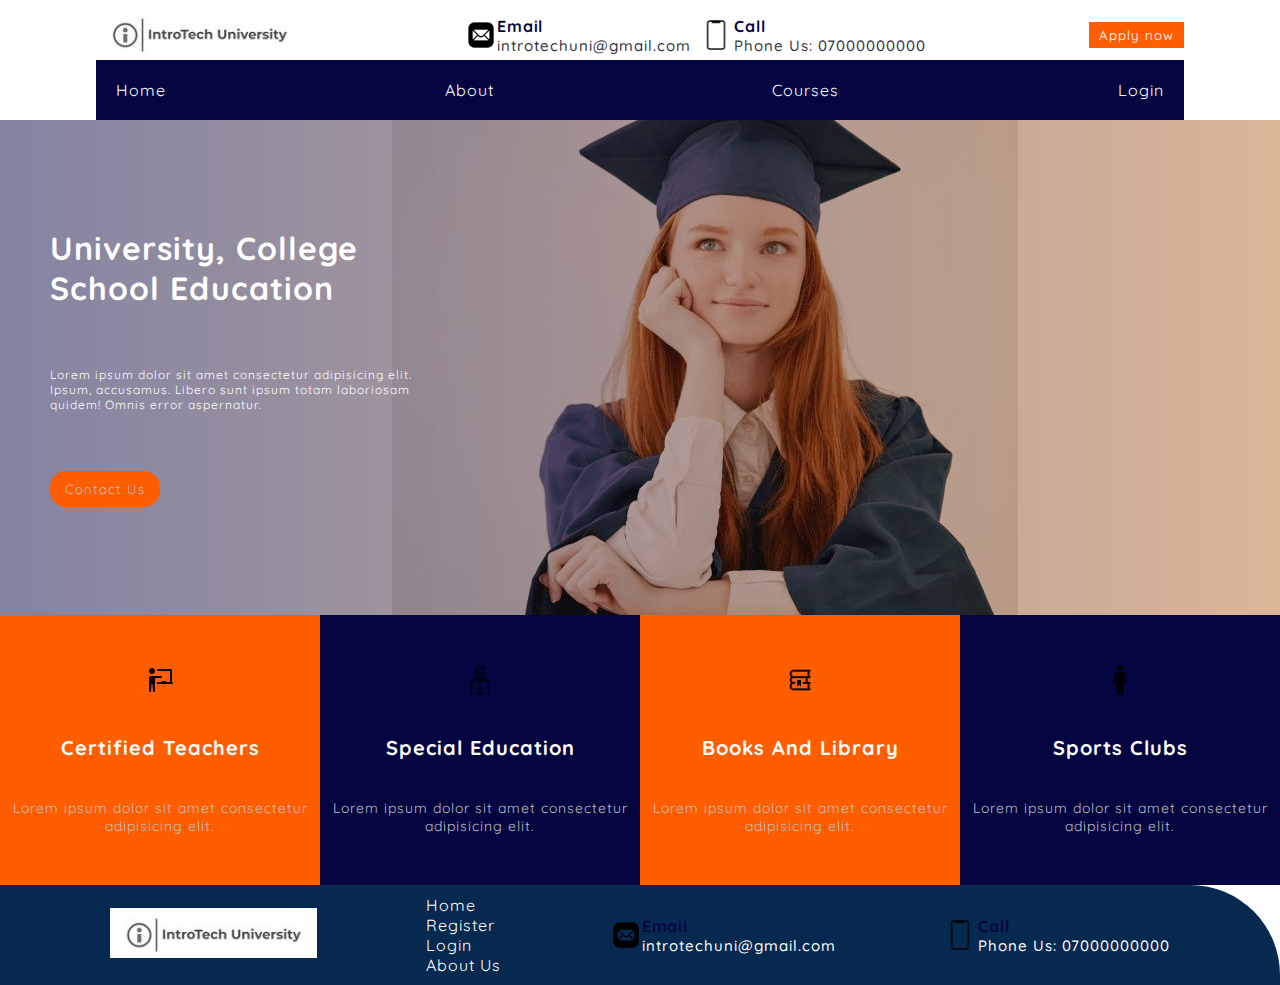
<file: index.html>
<!DOCTYPE html>
<html lang="en">
<head>
    <meta charset="UTF-8">
    <meta http-equiv="X-UA-Compatible" content="IE=edge">
    <meta name="viewport" content="width=device-width, initial-scale=1.0">
    <link rel="stylesheet" href="style.css">
    <link rel="icon" type="image/png" sizes="32x32" href="images/icon.jpg">
    <link rel="preconnect" href="https://fonts.googleapis.com">
    <link rel="preconnect" href="https://fonts.gstatic.com" crossorigin>
    <link href="https://fonts.googleapis.com/css2?family=Quicksand:wght@500&display=swap" rel="stylesheet">
    <title>Group 6 Project</title>
</head>
<body>
    <header>
        <nav id="navbar">
            <div class="first-nav">
                <a href="index.html"><img src="images/logo.jpg" alt="logo image" class="logo"></a>
                <div class="contact-container">

                    <div class="contact-details-container">
                        <img src="images/mail-icon.png" alt="email icon" class="icon">
                        <div class="text-container">
                            <h4>Email</h4>
                            <p>introtechuni@gmail.com</p>
                        </div>
                    </div>
                    <div class="contact-details-container">
                        <img src="images/phone-icon.png" alt="telephone icon" class="icon">
                        <div class="text-container">
                            <h4>Call</h4>
                            <p>Phone Us: 07000000000</p>
                        </div>
                    </div>
                </div>
                <a href="register.html"><button class="application-button"><p>Apply now</p></button></a>
            </div>
            <div class="second-nav">
                <div class="menu">
                    <a href="index.html">Home</a>
                    <a href="about.html">About</a>
                    <a href="courses.html">Courses</a>
                    <a href="login.html">Login</a>
                </div>
            </div>
        </nav>

        <div class="background-image-container">
            <div class="background-text">
                <h1>University, College School Education</h1>
                <p>Lorem ipsum dolor sit amet consectetur adipisicing elit. Ipsum, accusamus. Libero sunt ipsum totam laboriosam quidem! Omnis error aspernatur.</p>
                <button>Contact Us</button>
            </div>
        </div>
        <div class="university-details">
            <div class="teachers">
                <img src="images/teacher-icon.png" alt="" class="icon">
                <h4>Certified Teachers</h4>
                <p>Lorem ipsum dolor sit amet consectetur adipisicing elit.</p>
            </div>
            <div class="education">
                <img src="images/student-icon.png" alt="" class="icon">
                <h4>Special Education</h4>
                <p>Lorem ipsum dolor sit amet consectetur adipisicing elit.</p>
            </div>
            <div class="library">
                <img src="images/book-icon.png" alt="" class="icon">
                <h4>Books And Library</h4>
                <p>Lorem ipsum dolor sit amet consectetur adipisicing elit.</p>
            </div>
            <div class="sports">
                <img src="images/sports-icon.png" alt="" class="icon">
                <h4>Sports Clubs</h4>
                <p>Lorem ipsum dolor sit amet consectetur adipisicing elit.</p>
            </div>
        </div>
    </header>
    <footer>
        <div class="footer-container">
            <a href="index.html"><img src="images/logo.jpg" alt="" class="logo"></a>
            <div class="links">
                <a href="index.html">Home</a>
                <a href="register.html">Register</a>
                <a href="login.html">Login</a>
                <a href="about.html">About Us</a>
            </div>
            <div class="links">
                <div class="contact-details-container">
                    <img src="images/mail-icon.png" alt="email icon" class="icon">
                    <div class="text-container">
                        <h4>Email</h4>
                        <p>introtechuni@gmail.com</p>
                    </div>
                </div>
            </div>
            <div class="links">
                <div class="contact-details-container">
                    <img src="images/phone-icon.png" alt="telephone icon" class="icon">
                    <div class="text-container">
                        <h4>Call</h4>
                        <p>Phone Us: 07000000000</p>
                    </div>
                </div>
            </div>
        </div>
    </footer>
    <script src="main.js"></script>
</body>
</html>
</file>
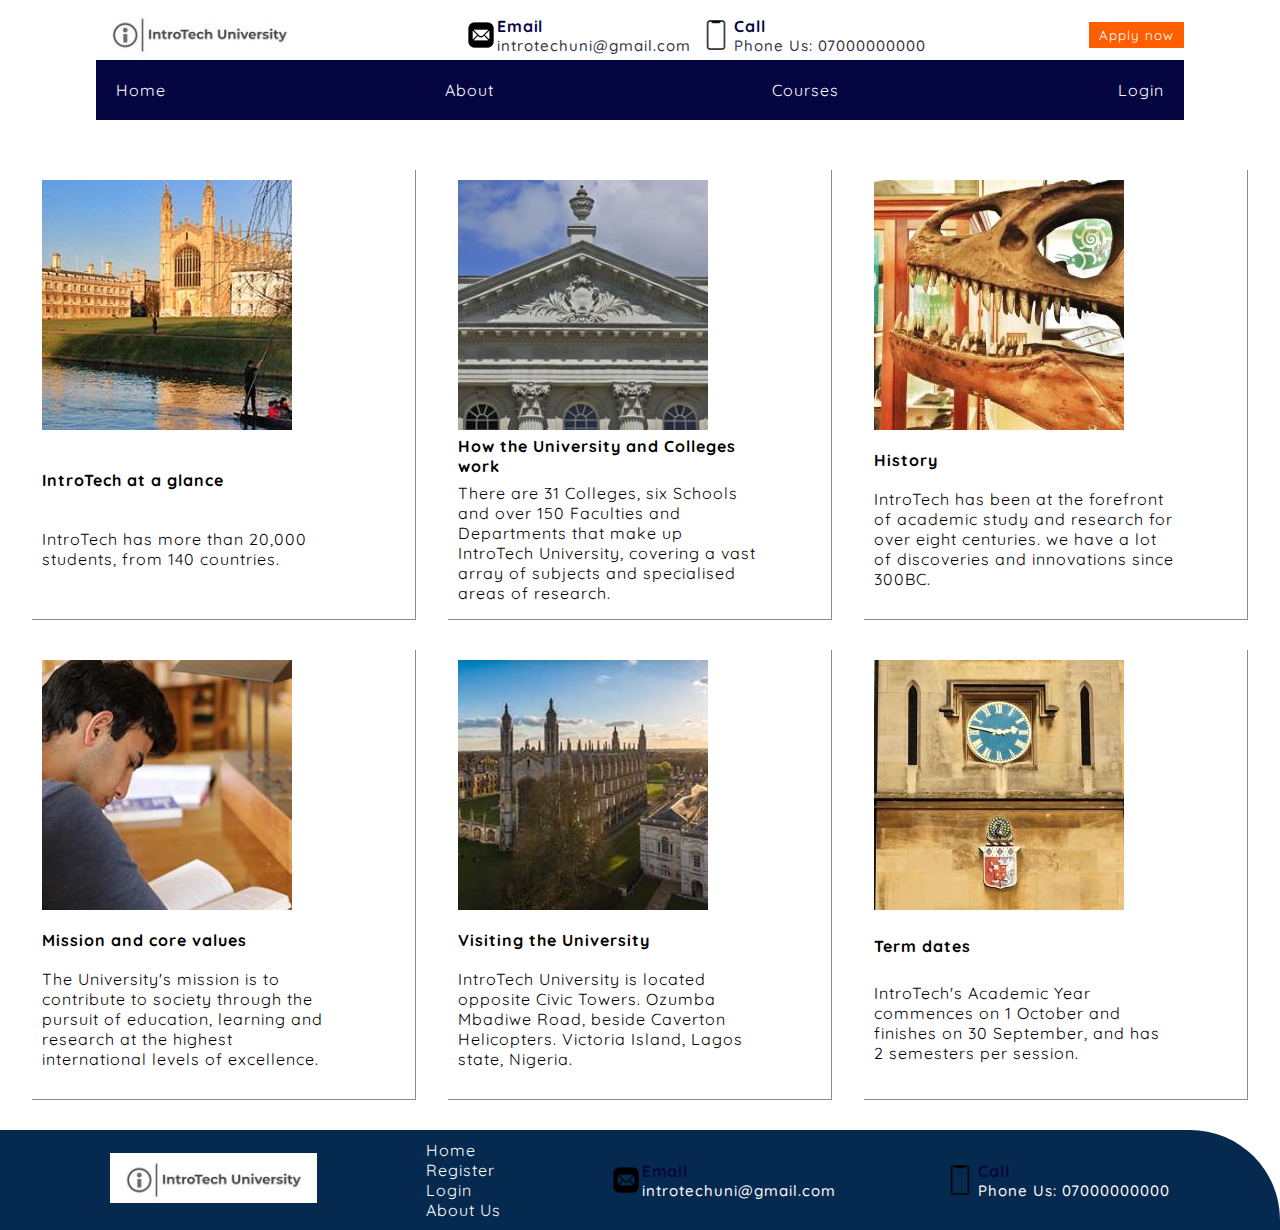
<file: about.html>
<!DOCTYPE html>
<html lang="en">
<head>
    <meta charset="UTF-8">
    <meta http-equiv="X-UA-Compatible" content="IE=edge">
    <meta name="viewport" content="width=device-width, initial-scale=1.0">
    <link rel="stylesheet" href="style.css">
    <link rel="icon" type="image/png" sizes="32x32" href="images/icon.jpg">
    <link rel="preconnect" href="https://fonts.googleapis.com">
    <link rel="preconnect" href="https://fonts.gstatic.com" crossorigin>
    <link href="https://fonts.googleapis.com/css2?family=Quicksand:wght@500&display=swap" rel="stylesheet">
    <title>Group 6 Project</title>
</head>
<body>
    <nav id="navbar">
        <div class="first-nav">
            <a href="index.html"><img src="images/logo.jpg" alt="logo image" class="logo"></a>
            <div class="contact-container">

                <div class="contact-details-container">
                    <img src="images/mail-icon.png" alt="email icon" class="icon">
                    <div class="text-container">
                        <h4>Email</h4>
                        <p>introtechuni@gmail.com</p>
                    </div>
                </div>
                <div class="contact-details-container">
                    <img src="images/phone-icon.png" alt="telephone icon" class="icon">
                    <div class="text-container">
                        <h4>Call</h4>
                        <p>Phone Us: 07000000000</p>
                    </div>
                </div>
            </div>
            <a href="register.html"><button class="application-button"><p>Apply now</p></button></a>
        </div>
        <div class="second-nav">
            <div class="menu">
                <a href="index.html">Home</a>
                <a href="about.html">About</a>
                <a href="courses.html">Courses</a>
                <a href="login.html">Login</a>
            </div>
        </div>
    </nav>
    <div class="about-container">
        <div class="info">
            <img src="images/glance.jpg" alt="" class="about-images">
            <div class="info-text">
                <h4>IntroTech at a glance</h4>
                <p>
                    IntroTech has more than 20,000 students, from 140 countries. 
                </p>
            </div>
        </div>
        <div class="info">
            <img src="images/colleges.jpg" alt="" class="about-images">
            <div class="info-text">
                <h4>How the University and Colleges work</h4>
                <p>
                    There are 31 Colleges, six Schools and over 150 Faculties and Departments that make up IntroTech University, covering a vast array of subjects and specialised areas of research.
                </p>
            </div>
        </div>
        <div class="info">
            <img src="images/history.jpg" alt="" class="about-images">
            <div class="info-text">
                <h4>History</h4>
                <p>
                    IntroTech has been at the forefront of academic study and research for over eight centuries. we have a lot of discoveries and innovations since 300BC.
                </p>
            </div>
        </div>
        <div class="info">
            <img src="images/mission.jpg" alt="" class="about-images">
            <div class="info-text">
                <h4>Mission and core values</h4>
                <p>
                    The University's mission is to contribute to society through the pursuit of education, learning and research at the highest international levels of excellence.
                </p>
            </div>
        </div>
        <div class="info">
            <img src="images/visiting.jpg" alt="" class="about-images">
            <div class="info-text">
                <h4>Visiting the University</h4>
                <p>
                    IntroTech University is located opposite Civic Towers. Ozumba Mbadiwe Road, beside Caverton Helicopters. Victoria Island, Lagos state, Nigeria.
                </p>
            </div>
        </div>
        <div class="info">
            <img src="images/term-dates.jpg" alt="" class="about-images">
            <div class="info-text">
                <h4>Term dates</h4>
                <p>
                    IntroTech's Academic Year commences on 1 October and finishes on 30 September, and has 2 semesters per session.
                </p>
            </div>
        </div>
    </div>
    <footer>
        <div class="footer-container">
            <a href="index.html"><img src="images/logo.jpg" alt="" class="logo"></a>
            <div class="links">
                <a href="index.html">Home</a>
                <a href="register.html">Register</a>
                <a href="login.html">Login</a>
                <a href="about.html">About Us</a>
            </div>
            <div class="links">
                <div class="contact-details-container">
                    <img src="images/mail-icon.png" alt="email icon" class="icon">
                    <div class="text-container">
                        <h4>Email</h4>
                        <p>introtechuni@gmail.com</p>
                    </div>
                </div>
            </div>
            <div class="links">
                <div class="contact-details-container">
                    <img src="images/phone-icon.png" alt="telephone icon" class="icon">
                    <div class="text-container">
                        <h4>Call</h4>
                        <p>Phone Us: 07000000000</p>
                    </div>
                </div>
            </div>
        </div>
    </footer>
    <script src="main.js"></script>
</body>
</html>
</file>
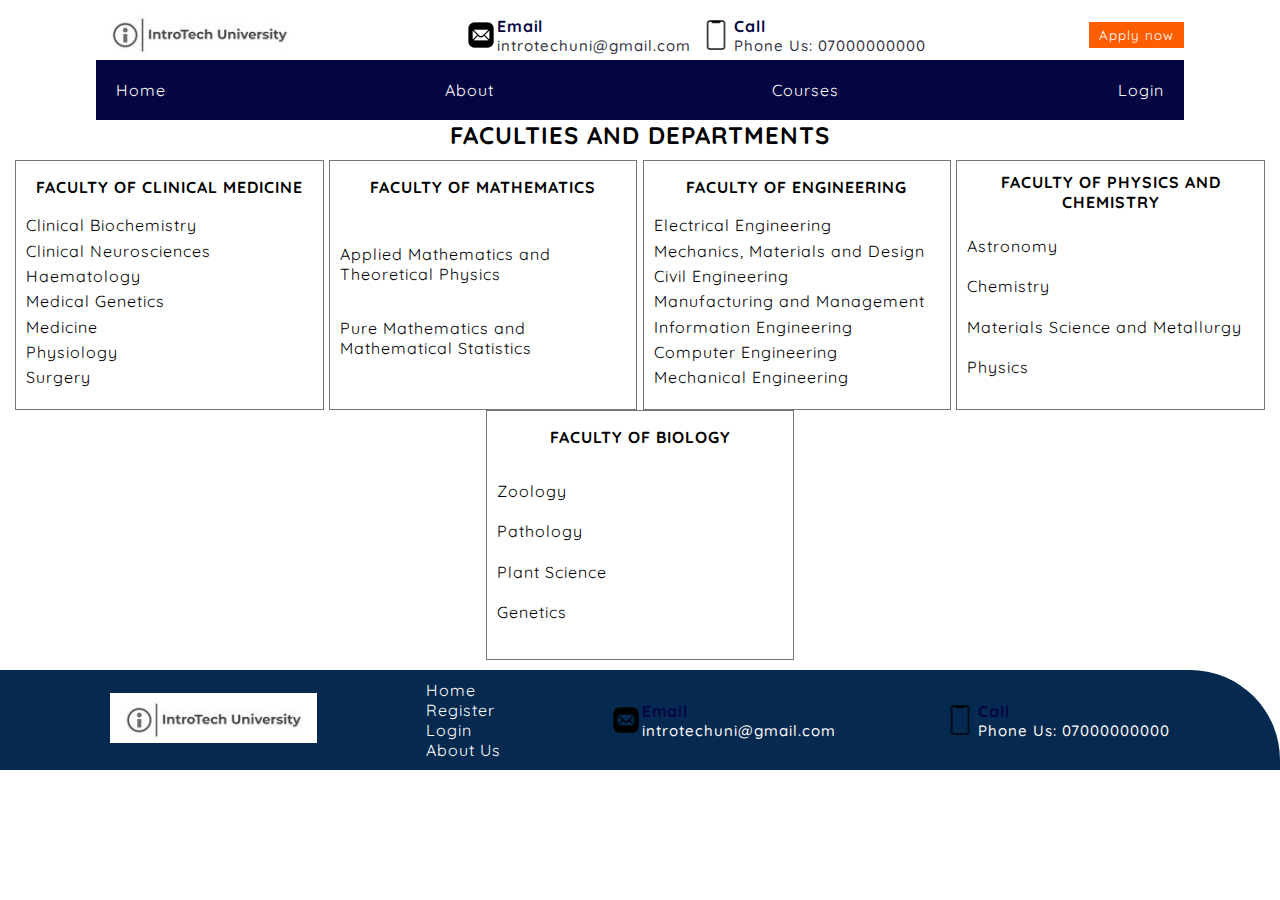
<file: courses.html>
<!DOCTYPE html>
<html lang="en">
<head>
    <meta charset="UTF-8">
    <meta http-equiv="X-UA-Compatible" content="IE=edge">
    <meta name="viewport" content="width=device-width, initial-scale=1.0">
    <link rel="stylesheet" href="style.css">
    <link rel="icon" type="image/png" sizes="32x32" href="images/icon.jpg">
    <link rel="preconnect" href="https://fonts.googleapis.com">
    <link rel="preconnect" href="https://fonts.gstatic.com" crossorigin>
    <link href="https://fonts.googleapis.com/css2?family=Quicksand:wght@500&display=swap" rel="stylesheet">
    <title>Group 6 Project</title>
</head>
<body>
    <nav id="navbar">
        <div class="first-nav">
            <a href="index.html"><img src="images/logo.jpg" alt="logo image" class="logo"></a>
            <div class="contact-container">

                <div class="contact-details-container">
                    <img src="images/mail-icon.png" alt="email icon" class="icon">
                    <div class="text-container">
                        <h4>Email</h4>
                        <p>introtechuni@gmail.com</p>
                    </div>
                </div>
                <div class="contact-details-container">
                    <img src="images/phone-icon.png" alt="telephone icon" class="icon">
                    <div class="text-container">
                        <h4>Call</h4>
                        <p>Phone Us: 07000000000</p>
                    </div>
                </div>
            </div>
            <a href="register.html"><button class="application-button"><p>Apply now</p></button></a>
        </div>
        <div class="second-nav">
            <div class="menu">
                <a href="index.html">Home</a>
                <a href="about.html">About</a>
                <a href="courses.html">Courses</a>
                <a href="login.html">Login</a>
            </div>
        </div>
    </nav>
    <h2 class="registration-header">Faculties And Departments</h2>
    <div class="course-main-container">
        <div class="course-container">
            <div class="course-header">
                <h4>Faculty of Clinical Medicine</h4>
            </div>
            <ul>
                <li>Clinical Biochemistry</li>
                <li>Clinical Neurosciences</li>
                <li>Haematology</li>
                <li>Medical Genetics</li>
                <li>Medicine</li>
                <li>Physiology</li>
                <li>Surgery</li>
            </ul>
        </div>
        <div class="course-container">
            <div class="course-header">
                <h4>Faculty of Mathematics</h4>
            </div>
            <ul>
                <li>Applied Mathematics and Theoretical Physics</li>
                <li>Pure Mathematics and Mathematical Statistics</li>
            </ul>
        </div>
        <div class="course-container">
            <div class="course-header">
                <h4>Faculty of Engineering</h4>
            </div>
            <ul>
                <li>Electrical Engineering</li>
                <li>Mechanics, Materials and Design</li>
                <li>Civil Engineering</li>
                <li>Manufacturing and Management</li>
                <li>Information Engineering</li>
                <li>Computer Engineering</li>
                <li>Mechanical Engineering</li>
            </ul>
        </div>
        <div class="course-container">
            <div class="course-header">
                <h4>Faculty of Physics and Chemistry</h4>
            </div>
            <ul>
                <li>Astronomy</li>
                <li>Chemistry</li>
                <li>Materials Science and Metallurgy</li>
                <li>Physics</li>
            </ul>
        </div>
        <div class="course-container">
            <div class="course-header">
                <h4>Faculty of Biology</h4>
            </div>
            <ul>
                <li>Zoology</li>
                <li>Pathology</li>
                <li>Plant Science</li>
                <li>Genetics</li>
            </ul>
        </div>
    </div>
    <footer>
        <div class="footer-container">
            <a href="index.html"><img src="images/logo.jpg" alt="" class="logo"></a>
            <div class="links">
                <a href="index.html">Home</a>
                <a href="register.html">Register</a>
                <a href="login.html">Login</a>
                <a href="about.html">About Us</a>
            </div>
            <div class="links">
                <div class="contact-details-container">
                    <img src="images/mail-icon.png" alt="email icon" class="icon">
                    <div class="text-container">
                        <h4>Email</h4>
                        <p>introtechuni@gmail.com</p>
                    </div>
                </div>
            </div>
            <div class="links">
                <div class="contact-details-container">
                    <img src="images/phone-icon.png" alt="telephone icon" class="icon">
                    <div class="text-container">
                        <h4>Call</h4>
                        <p>Phone Us: 07000000000</p>
                    </div>
                </div>
            </div>
        </div>
    </footer>
    <script src="main.js"></script>
</body>
</html>
</file>
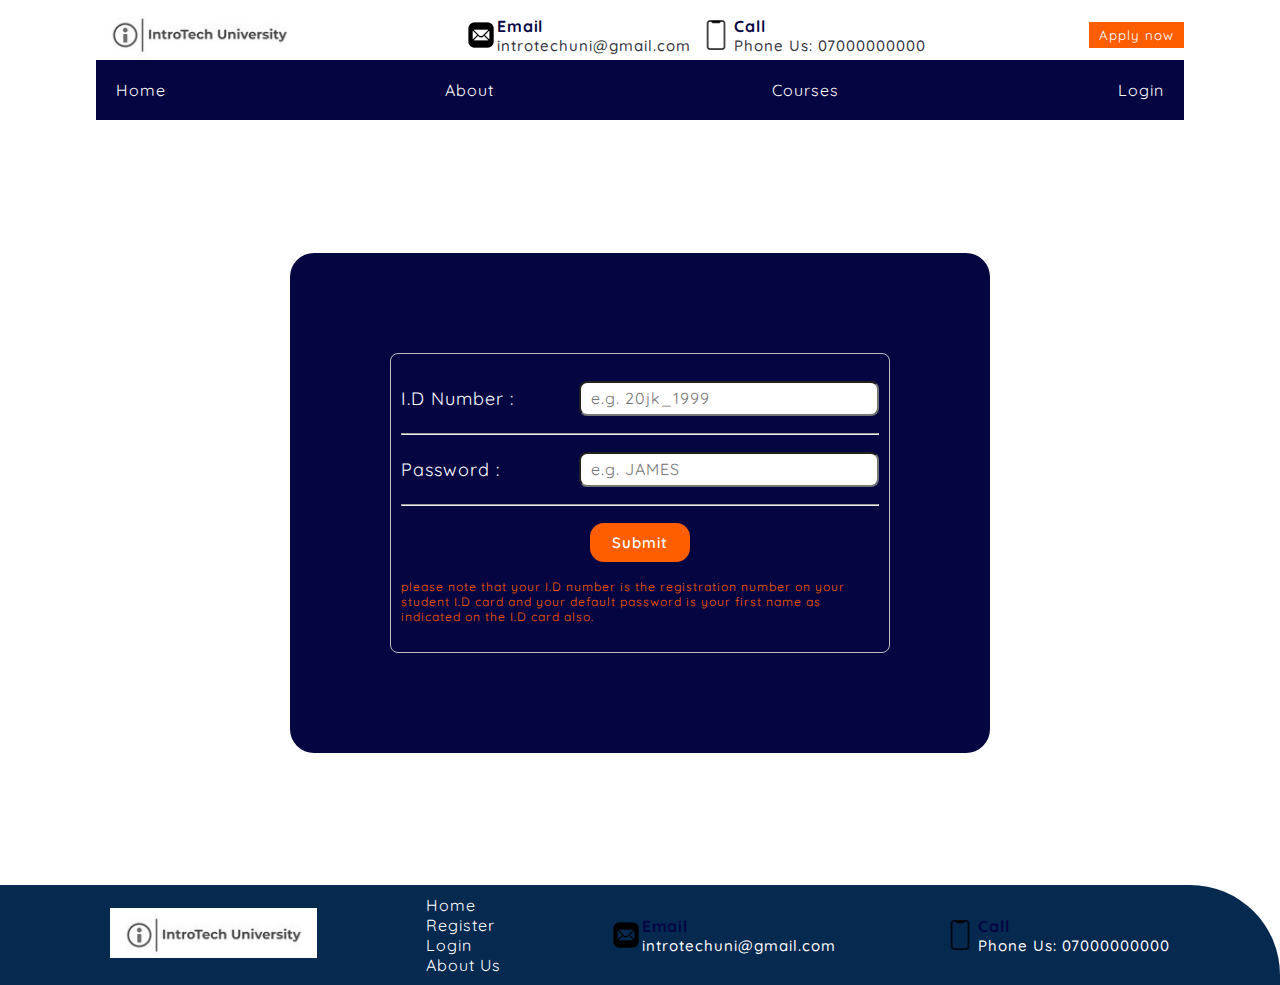
<file: login.html>
<!DOCTYPE html>
<html lang="en">
<head>
    <meta charset="UTF-8">
    <meta http-equiv="X-UA-Compatible" content="IE=edge">
    <meta name="viewport" content="width=device-width, initial-scale=1.0">
    <link rel="stylesheet" href="style.css">
    <link rel="icon" type="image/png" sizes="32x32" href="images/icon.jpg">
    <link rel="preconnect" href="https://fonts.googleapis.com">
    <link rel="preconnect" href="https://fonts.gstatic.com" crossorigin>
    <link href="https://fonts.googleapis.com/css2?family=Quicksand:wght@500&display=swap" rel="stylesheet">
    <title>Group 6 Project</title>
</head>
<body>
    <nav id="navbar">
        <div class="first-nav">
            <a href="index.html"><img src="images/logo.jpg" alt="logo image" class="logo"></a>
            <div class="contact-container">

                <div class="contact-details-container">
                    <img src="images/mail-icon.png" alt="email icon" class="icon">
                    <div class="text-container">
                        <h4>Email</h4>
                        <p>introtechuni@gmail.com</p>
                    </div>
                </div>
                <div class="contact-details-container">
                    <img src="images/phone-icon.png" alt="telephone icon" class="icon">
                    <div class="text-container">
                        <h4>Call</h4>
                        <p>Phone Us: 07000000000</p>
                    </div>
                </div>
            </div>
            <a href="register.html"><button class="application-button"><p>Apply now</p></button></a>
        </div>
        <div class="second-nav">
            <div class="menu">
                <a href="index.html">Home</a>
                <a href="about.html">About</a>
                <a href="courses.html">Courses</a>
                <a href="login.html">Login</a>
            </div>
        </div>
    </nav>
    <main>
        <div class="main-form-container">
            <div class="form-container">
                <form>
                    <label for="I.D-number">I.D Number  : </label>
                    <input id="I.D-number" type="text" placeholder="e.g. 20jk_1999">
                </form>
                <hr>
                <form>
                    <label for="password">Password  :</label>
                    <input id="password" type="password" placeholder="e.g. JAMES">
                </form>
                <hr>
                <div class="button-container">
                    <button class="submit-button"><p>Submit</p></button>
                </div>
                <div class="sign-in-options">
                    <p>please note that your I.D number is the registration number on your student I.D card and your default password is your first name as indicated on the I.D card also.</p>
                </div>
            </div>
        </div>
    </main>
    <footer>
        <div class="footer-container">
            <a href="index.html"><img src="images/logo.jpg" alt="" class="logo"></a>
            <div class="links">
                <a href="index.html">Home</a>
                <a href="register.html">Register</a>
                <a href="login.html">Login</a>
                <a href="about.html">About Us</a>
            </div>
            <div class="links">
                <div class="contact-details-container">
                    <img src="images/mail-icon.png" alt="email icon" class="icon">
                    <div class="text-container">
                        <h4>Email</h4>
                        <p>introtechuni@gmail.com</p>
                    </div>
                </div>
            </div>
            <div class="links">
                <div class="contact-details-container">
                    <img src="images/phone-icon.png" alt="telephone icon" class="icon">
                    <div class="text-container">
                        <h4>Call</h4>
                        <p>Phone Us: 07000000000</p>
                    </div>
                </div>
            </div>
        </div>
    </footer>
    <script src="main.js"></script>
</body>
</html>
</file>
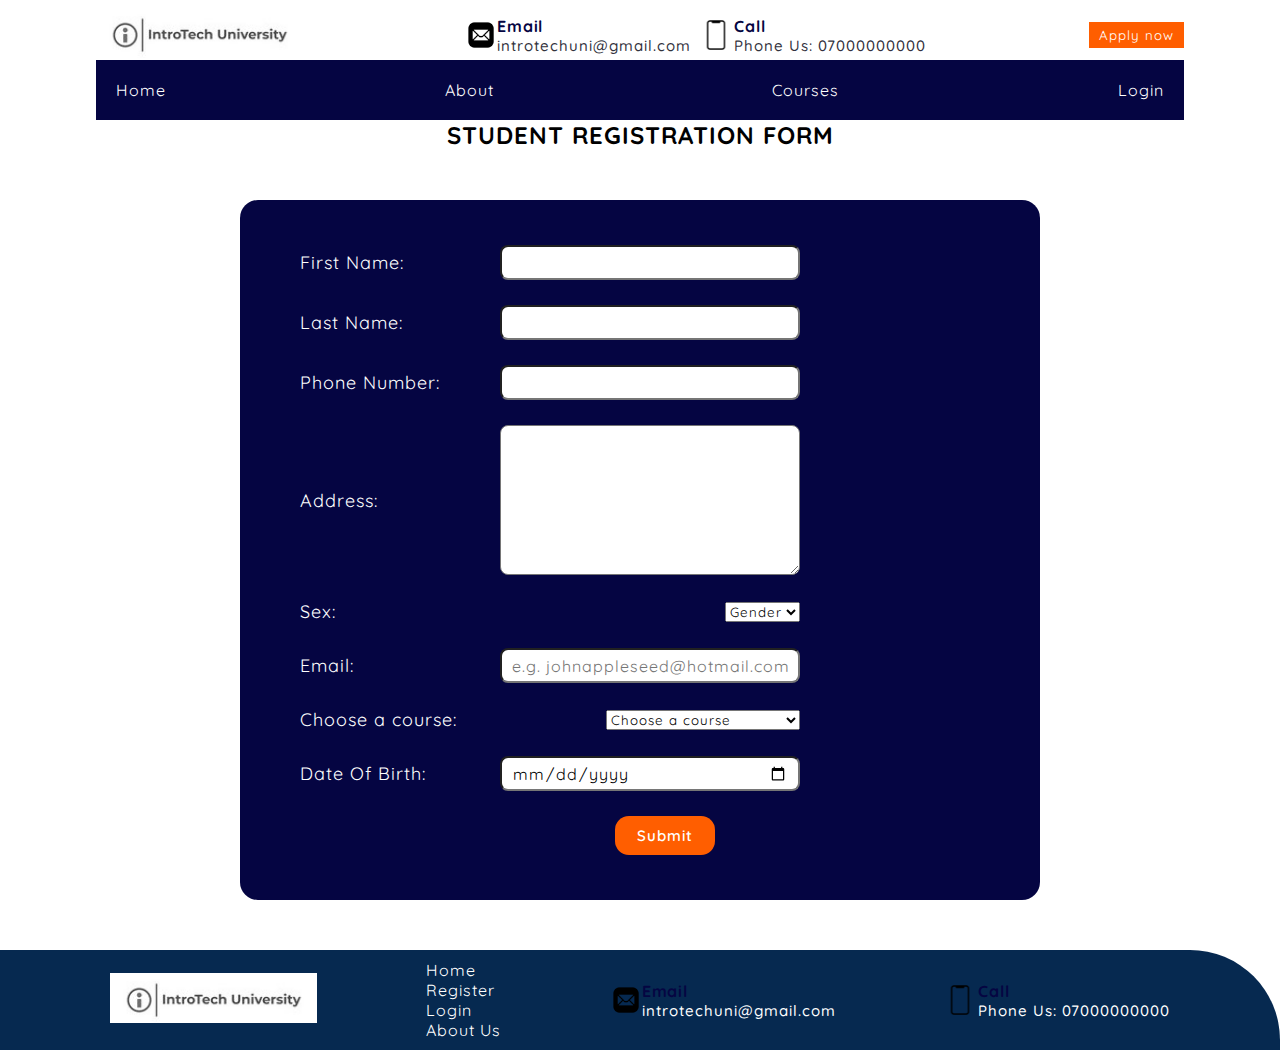
<file: register.html>
<!DOCTYPE html>
<html lang="en">
<head>
    <meta charset="UTF-8">
    <meta http-equiv="X-UA-Compatible" content="IE=edge">
    <meta name="viewport" content="width=device-width, initial-scale=1.0">    <link rel="stylesheet" href="style.css">
    <link rel="icon" type="image/png" sizes="32x32" href="images/icon.jpg">
    <link rel="preconnect" href="https://fonts.googleapis.com">
    <link rel="preconnect" href="https://fonts.gstatic.com" crossorigin>
    <link href="https://fonts.googleapis.com/css2?family=Quicksand:wght@500&display=swap" rel="stylesheet">
    <title>Group 6 Project</title>
</head>
<body>
    <nav id="navbar">
        <div class="first-nav">
            <a href="index.html"><img src="images/logo.jpg" alt="logo image" class="logo"></a>
            <div class="contact-container">

                <div class="contact-details-container">
                    <img src="images/mail-icon.png" alt="email icon" class="icon">
                    <div class="text-container">
                        <h4>Email</h4>
                        <p>introtechuni@gmail.com</p>
                    </div>
                </div>
                <div class="contact-details-container">
                    <img src="images/phone-icon.png" alt="telephone icon" class="icon">
                    <div class="text-container">
                        <h4>Call</h4>
                        <p>Phone Us: 07000000000</p>
                    </div>
                </div>
            </div>
            <a href="register.html"><button class="application-button"><p>Apply now</p></button></a>
        </div>
        <div class="second-nav">
            <div class="menu">
                <a href="index.html">Home</a>
                <a href="about.html">About</a>
                <a href="courses.html">Courses</a>
                <a href="login.html">Login</a>
            </div>
        </div>
    </nav>
        <h3 class="registration-header">Student Registration Form</h3>
    <div class="registration-container">
    
        <form class="registration-form">
            <label for="Fname">First Name: </label>
            <input id="Fname" type="text" maxlength="15">
        </form>
        <form class="registration-form">
            <label for="Lname">Last Name: </label>
            <input id="Lname" type="text" maxlength="15">
        </form>
        <form class="registration-form">
            <label for="mobile">Phone Number: </label>
            <input id="mobile" type="text" maxlength="11">
        </form>
        <form class="registration-form address">
            <label for="address">Address: </label>
            <textarea id="address" class="address" maxlength="50"></textarea>
        </form>
        <form class="registration-form">
            <label for="sex">Sex: </label>
            <select id="sex" name="sex">
                <option selected disabled hidden>Gender</option>
                <option value="volvo">Male</option>
                <option value="saab">Female</option>
            </select>
        </form>
        <form class="registration-form">
            <label for="email">Email: </label>
            <input id="email" type="email" placeholder="e.g. johnappleseed@hotmail.com" maxlength="30">
        </form>
        <form class="registration-form">
            <label for="course">Choose a course:</label>
            <select id="course" name="course">
                <option selected disabled hidden>Choose a course</option>
                <option value="Computer Science">Computer Science</option>
                <option value="Mechanical Technology">Mechanical Technology</option>
                <option value="Architecture">Architecture</option>
                <option value="Electrical Engineering">Electrical Engineering</option>
                <option value="Civil Engineering">Civil Engineering</option>
                <option value="Computer Engineering">Computer Engineering</option>
                <option value="Mechanical Engineering">Mechanical Engineering</option>
                <option value="Chemistry">Chemistry</option>
                <option value="Physics">Physics</option>
                <option value="Medicine">Medicine</option>
                <option value="Physiology">Physiology</option>
            </select>
            </form>
        <form class="registration-form">
            <label for="DOB">Date Of Birth: </label>
            <input id="DOB" type="date" placeholder="e.g. 20jk-1999">
        </form>
        <div class="button-container">
            <button class="submit-button" id="submit"><p>Submit</p></button>
        </div>
    </div>

        <div class="regComplete-container">
            <div class="registration-complete">
                <p>Registration Complete. click continue to view your profile</p>
                <button id="continue"><p>continue</p></button>
            </div>
        </div>

    <div class="profile-container">
        <h2>PERSONAL DETAILS</h2>
        <div class="profile-details">
            <div class="title">
                <p class="profile-text">Name </p>
            </div>
             <div class="content">
                <span id="profileFname" class="profile-text-details"></span> <span id="profileLname" class="profile-text-details"></span>
            </div>
        </div>

        <div class="profile-details">
            <div class="title">
                <p class="profile-text">Registration Number </p>
            </div> 
            <div class="content">
                <span id="regNumber" class="profile-text-details">20jk_ <span class="random-number profile-text-details"></span></span>
            </div>
        </div>

        <div class="profile-details">
            <div class="title">
                <p class="profile-text">Department  </p>
            </div>
             <div class="content">
                <span id="department" class="profile-text-details"></span>
            </div>
        </div>

        <div class="profile-details">
            <div class="title">
                <p class="profile-text">mobile number  </p>
            </div>
            <div class="content">
                <span id="Pnumber" class="profile-text-details"></span>
            </div>
        </div>
        <div class="profile-details address">
            <div class="title address">
                <p class="profile-text">address  </p>
            </div>
            <div class="content address">
                <span id="location" class="profile-text-details"></span>
            </div>
        </div>
        <div class="profile-details">
            <div class="title">
                <p class="profile-text">email address </p>
            </div>
            <div class="content">
                <span id="email-address" class="profile-text-details"></span>
            </div>
        </div>
        <div class="profile-details">
            <div class="title">
                <p class="profile-text">date of birth  </p>
            </div>
            <div class="content">
                <span id="date-of-birth" class="profile-text-details"></span>
            </div>
        </div>
    </div>
    <footer>
        <div class="footer-container">
            <a href="index.html"><img src="images/logo.jpg" alt="" class="logo"></a>
            <div class="links">
                <a href="index.html">Home</a>
                <a href="register.html">Register</a>
                <a href="login.html">Login</a>
                <a href="about.html">About Us</a>
            </div>
            <div class="links">
                <div class="contact-details-container">
                    <img src="images/mail-icon.png" alt="email icon" class="icon">
                    <div class="text-container">
                        <h4>Email</h4>
                        <p>introtechuni@gmail.com</p>
                    </div>
                </div>
            </div>
            <div class="links">
                <div class="contact-details-container">
                    <img src="images/phone-icon.png" alt="telephone icon" class="icon">
                    <div class="text-container">
                        <h4>Call</h4>
                        <p>Phone Us: 07000000000</p>
                    </div>
                </div>
            </div>
        </div>
    </footer>

    <script src="main.js"></script>
</body>
</html>
</file>
<file: style.css>
*{
    margin: 0;
    padding: 0;
    font-family: 'Quicksand', sans-serif;
    box-sizing: border-box;
    letter-spacing: 1px;
    --orange-color: #ff5e00;
    --blue-color: #050542;
    --dim-navy-blue: #32323d;
    --white-color: #ffffff;
    --dim-white: #bdbdbd;
    --black: #000000;
}

#navbar{
    display: flex;
    flex-direction: column;
    align-items: center;
    justify-content: space-between;
    max-height: 120px;
    height: 15vh;
    width: 100%;
    background-color: var(--white-color);
}
a{
    text-decoration: none;
    color: var(--white-color);
    transition: all ease .2s;
}
a:hover{
    color: var(--orange-color);
    cursor: pointer;
}
.logo{
    height: 50px;
}
.nav-menu{
    display: flex;
    flex-direction: row;
    align-items: center;
    justify-content: space-evenly;
    width: 40%;
}
.nav-menu ul{
    display: flex;
    flex-direction: row;
    justify-content: space-evenly;
    width: 60%;
}
ul li{
    list-style: none;
} 

.first-nav ,.contact-container, .contact-details-container , .second-nav{
    display: flex;
    flex-direction: row;
    align-items: center;
}
.contact-container{
    width: 460px;
    justify-content: space-between;
}
.contact-details-container{
    width: 225px;
    justify-content: space-between;
}
.first-nav , .second-nav{
    width: 85%;
    height: 50%;
    margin: 0 auto;
}
.first-nav{
    width: 85%;
    height: 50%;
    justify-content: space-between;
    padding-top: 10px;
    background-color: var(--white-color);
}
/* styles for home page */
.text-container{
    display: flex;
    flex-direction: column;
    height: 100%;
    justify-content: space-between;
}
.text-container h4{
    color: var(--blue-color);
    font-weight: 900;
    font-size: 16px;
    letter-spacing: .8px;
}
.text-container p{
    color: var(--dim-navy-blue);
    font-weight: 500;
    font-size: 15px;
    letter-spacing: 1px;
}
.icon{
    height: 30px;
    width: 30px;
}
.application-button{
    padding: 5px 10px;
    outline: none;
    border: none;
    background-color: var(--orange-color);
    color: var(--white-color);
    cursor: pointer;
}
.second-nav{
    background-color: var(--blue-color);
    padding: 10px 20px;
}
.menu{
    display: flex;
    justify-content: space-between;
    align-items: center;
    width: 100%;
} 
.background-image-container{
    display: flex;
    flex-direction: row;
    align-items: center;
    height: 55vh;
    background-image: url(images/background-image.jpeg) , linear-gradient(to right, #01013f7c ,#a84c0169) ;
    background-repeat: no-repeat;
    background-position: 60%;
    background-size: auto;
    background-blend-mode: darken;
}
.background-text{
    display: flex;
    flex-direction: column;
    justify-content: space-evenly;
    align-items: flex-start;
    width: 30%;
    height: 80%;
    margin-left: 50px;
}
.background-text h1{
    color: var(--white-color);
    font-size: 32px;
}
.background-text p{
    color: var(--white-color);
    font-size: 12px;
}
.background-text button{
    padding: 10px 15px ;
    border: none;
    background-color: var(--orange-color);
    border-radius: 16px;
    color: var(--dim-white);
    cursor: pointer;
    transition: all ease .3s;
}
.background-text button:hover{
    background-color: var(--white-color);
    color: var(--orange-color);
    scale: 1.2;
}
.background-image{
    width: 70%;
    height: 100%;
    max-width: 700px;
}
.university-details{
    display: flex;
    flex-direction: row;
    height: 30vh;
}
.teachers , .education , .library , .sports{
    display: flex;
    flex-direction: column;
    align-items: center;
    justify-content: space-evenly;
    width: 25%;
    height: 100%;
    padding: 10px;
    text-align: center;
}
.university-details h4{
    color: var(--white-color);
    font-size: 20px;
}
.university-details p{
    color: var(--dim-white);
    font-size: 14px;
}
.teachers , .library{
    background-color: var(--orange-color);
}
.education , .sports {
    background-color: var(--blue-color);
}



/* styles for login page */
main{
    display: flex;
    justify-content: center;
    align-items: center;
    flex-direction: column;
    height: 85vh;
}
.main-form-container{
    display: flex;
    flex-direction: column;
    justify-content: center;
    align-items: center;
    height: 500px;
    width: 700px;
    background-color: var(--blue-color);
    border-radius: 24px;
    padding: 15px;
}
.form-container{
    display: flex;
    flex-direction: column;
    justify-content: space-evenly;
    width: 500px;
    height: 300px;
    border: solid var(--dim-white) 1px;
    padding: 10px;
    border-radius: 8px;
}
label{
    font-size: 18px;
    color: var(--white-color);
}
input , textarea{
    width: 300px;
    height: 35px;
    padding: 4px 10px;
    background: var(--white-color);
    font-size: 16px;
    border-radius: 8px;
}
#email{
    text-transform: lowercase;
}
form{
    display: flex;
    flex-direction: row;
    justify-content: space-between;
    align-items: center;
    width: 100%;
}

.sign-in-options h5{
    color: var(--dim-white);
}
.sign-in-options p{
    color: var(--orange-color);
    font-size: 12px;
}
.course-main-container{
    display: flex;
    flex-direction: row;
    justify-content: space-evenly;
    align-items: flex-start;
    flex-wrap: wrap;
    padding: 10px;
}
.course-container{
    display: flex;
    flex-direction: column;
    justify-content: space-around;
    width: 24.5%;
    padding: 10px;
    border: solid 1px #797575;
    height: 250px;
}
.course-container ul{
    display: flex;
    flex-direction: column;
    justify-content: space-evenly;
    height: 80%;
}
.course-header h4{
    text-align: center;
    text-transform: uppercase;
}
.registration-container{
    display: flex;
    flex-direction: column;
    justify-content: space-evenly;
    align-items: flex-start;
    width: 800px;
    height: 700px;
    background-color: var(--blue-color);
    margin: 0 auto;
    border-radius: 18px;
    padding: 20px 10px 20px 60px ;
    margin-bottom: 50px;
    margin-top: 50px;
}
.registration-header{
    font-size: 24px;
    text-align: center;
    text-transform: uppercase;
}
.registration-form{
    display: flex;
    flex-direction: row;
    justify-content: space-between;
    align-items: center;
    width: 500px;
}
.button-container{
    display: flex;
    flex-direction: row;
    justify-content: center;
    align-items: center;
    width: 100%;
}
.submit-button{
    width: 100px;
    background-color: var(--orange-color);
    padding: 10px 15px;
    border-radius: 14px;
    border: none;
    cursor: pointer;
    transition: all ease-in-out .2s;
}
.submit-button:hover{
    background-color: var(--white-color);
}
.submit-button:hover > p{
    color: var(--blue-color);
}
.submit-button p{
    color: var(--white-color);
    font-size: 15px;
    font-weight: 600;
}
.profile-text ,.profile-text-details{
    text-transform: uppercase;
    font-size: 20px;
    font-weight: 500;
    color: var(--black);
    text-align: center;
}
.profile-text{
    color: var(--white-color);
}

.profile-container{
    padding-left: 50px;
    display: none;
    flex-direction: column;
    justify-content: space-evenly;
    align-items: flex-start;
    height: 700px;
    width: 800px;
    margin: 0 auto;
    border-radius: 16px;
}
.title , .content{
    display: flex;
    align-items: center;
    height: 50px;
    padding: 5px 10px;
    
}
.title{
    justify-content: center;
    background-color: var(--blue-color);
    width: 200px;
}
#location{
    width: 100%;
    overflow-wrap: break-word;
}
#email-address{
    text-transform: lowercase;
}
.address{
    height: 150px;
}
.profile-details{
    display: flex;
    flex-direction: row;
    justify-content: space-between;
    width: 700px;
}
.content{
    width: 450px;
    justify-content: space-evenly;
    border: solid 1px var(--black);
}

.display{
    display: flex;
}

.regComplete-container{
    display: none;
    justify-content: center;
    align-items: center;
    height: 85vh;
    width: 100%;
}
.registration-complete{
    height: 200px;
    width: 400px;
    display: flex;
    flex-direction: column;
    align-items: center;
    justify-content: space-evenly;
    background-color: var(--blue-color);
    border-radius: 8px;
    margin: 0 auto;
}
.registration-complete p{
    color: var(--white-color);
    font-weight: 500;
    font-size: 16px;
    text-align: center;
}
.registration-complete button{
    padding: 5px 10px;
    border-radius: 8px;
    cursor: pointer;
    background-color: var(--orange-color);
    border: none;
} 
.footer-container{
    display: flex;
    flex-direction: row;
    justify-content: space-evenly;
    align-items: center;
    width: 100%;
    height: 100px;
    background-color: #062950;
    border-top-right-radius: 90px;
}
.links{
    height: 80px;
    display: flex;
    flex-direction: column;
    justify-content: space-evenly;
}
.links p{
    color: var(--white-color);
}

.about-container{
    display: flex;
    flex-direction: row;
    justify-content: space-evenly;
    flex-wrap: wrap;
    margin-top: 50px;
}
.about-images{
    height: 250px;
    width: 250px;
}
.info{
    display: flex;
    flex-direction: column;
    justify-content: space-between;
    height: 450px;
    width: 30%;
    padding: 10px;
    border-right: solid 1px #8b8b8b;
    border-bottom: solid 1px #8b8b8b;
    margin-bottom: 30px;
}
.info-text{
    display: flex;
    flex-direction: column;
    justify-content: space-evenly;
    height: 200px;
    width: 300px;
}
</file>
